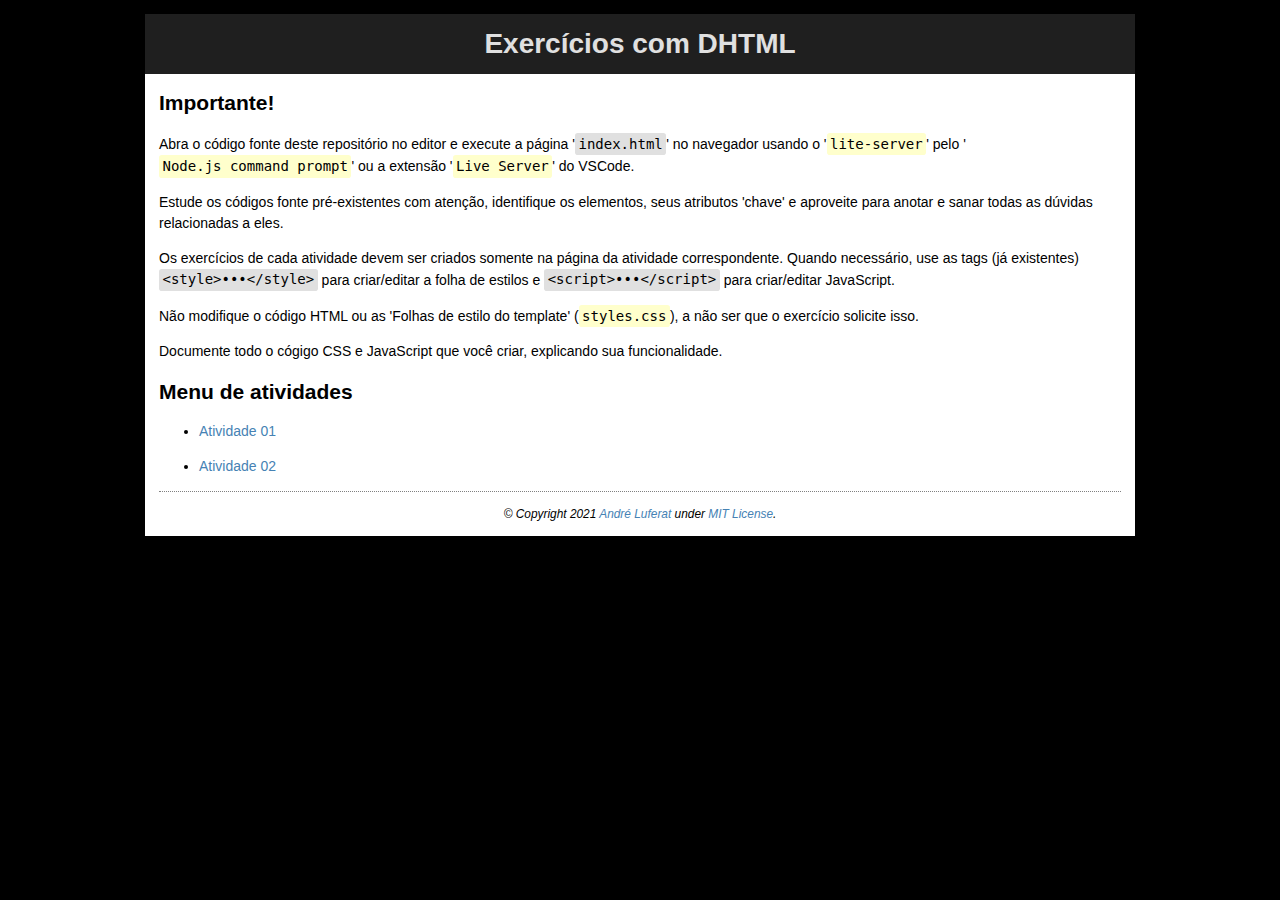
<file: index.html>
<!DOCTYPE html>
<html lang="pt-br">

<head>
    <meta charset="UTF-8">
    <meta http-equiv="X-UA-Compatible" content="IE=edge">
    <meta name="viewport" content="width=device-width, initial-scale=1.0">
    <meta name="author" content="André Luferat - https://github.com/Luferat">
    <link rel="shortcut icon" href="favicon.png">
    <link rel="stylesheet" href="style.css">
    <title>Exercícios com DHTML</title>
</head>

<body>

    <div class="wrap">
        <h1>Exercícios com DHTML</h1>

        <h2>Importante!</h2>

        <p>Abra o código fonte deste repositório no editor e execute a página '<code>index.html</code>' no navegador usando o '<code class="nocmd">lite-server</code>' pelo '<code class="nocmd">Node.js command prompt</code>' ou a extensão '<code class="nocmd">Live Server</code>' do VSCode.</p>

        <p>Estude os códigos fonte pré-existentes com atenção, identifique os elementos, seus atributos 'chave' e aproveite para anotar e sanar todas as dúvidas relacionadas a eles.</p>

        <p>Os exercícios de cada atividade devem ser criados somente na página da atividade correspondente. Quando necessário, use as tags (já existentes) <code>&lt;style&gt;&bull;&bull;&bull;&lt;/style&gt;</code> para criar/editar a folha de estilos e <code>&lt;script&gt;&bull;&bull;&bull;&lt;/script&gt;</code> para criar/editar JavaScript.</p>

        <p>Não modifique o código HTML ou as 'Folhas de estilo do template' (<code class="nocmd">styles.css</code>), a não ser que o exercício solicite isso.</p>

        <p>Documente todo o cógigo CSS e JavaScript que você criar, explicando sua funcionalidade.</p>

        <h2>Menu de atividades</h2>
        <ul>
            <li>
                <p><a href="atividade01.html">Atividade 01</a></p>
            </li>
            <li>
                <p><a href="atividade02.html">Atividade 02</a></p>
            </li>
        </ul>
        <p class="footer"><span>&copy; Copyright 2021 <a href="https://github.comn/Luferat" target="_blank">André Luferat</a></span> <span>under <a href="https://opensource.org/licenses/MIT" target="_blank">MIT License</a>.</span></p>
    </div>

</body>
</file>
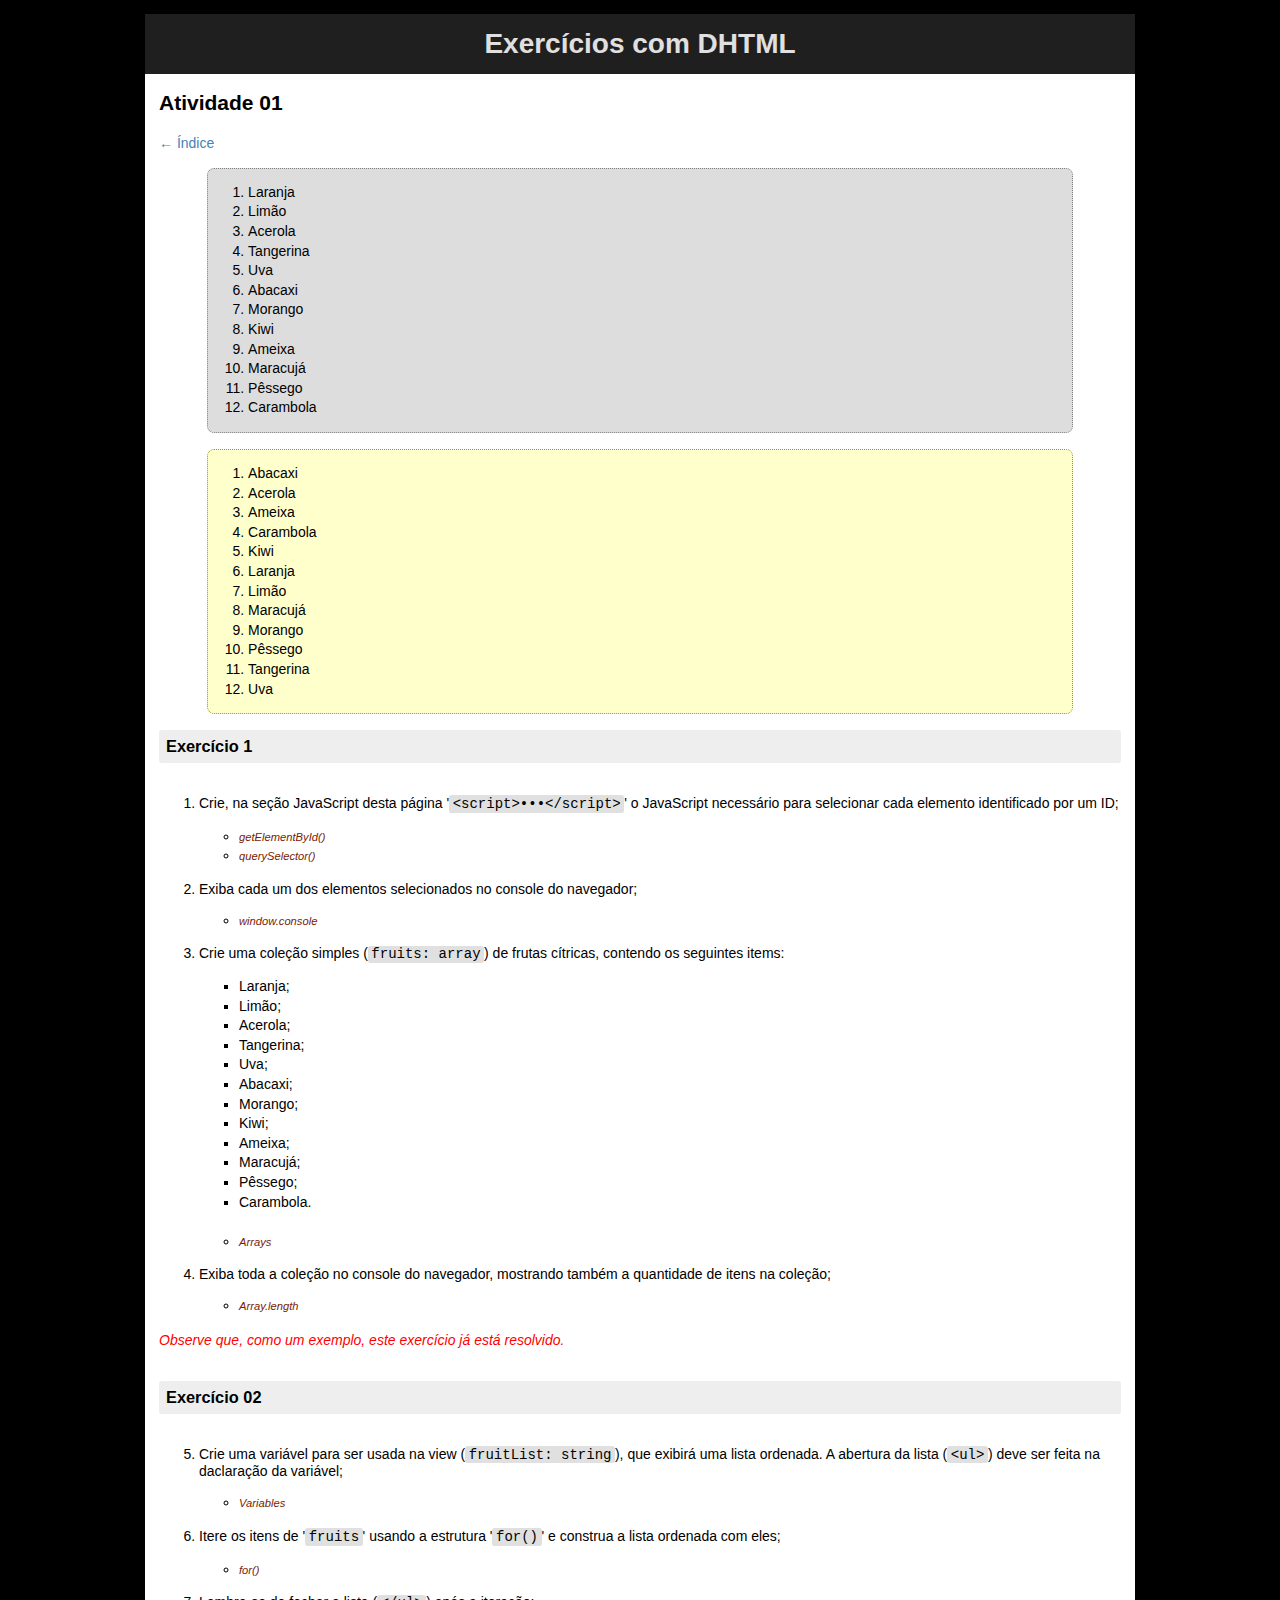
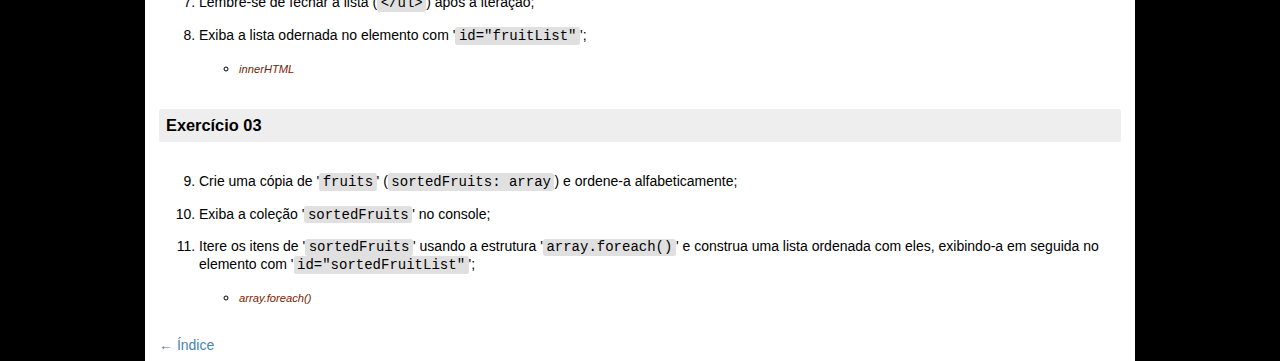
<file: atividade01.html>
<!DOCTYPE html>
<html lang="pt-br">

<head>
    <meta charset="UTF-8">
    <meta http-equiv="X-UA-Compatible" content="IE=edge">
    <meta name="viewport" content="width=device-width, initial-scale=1.0">
    <meta name="author" content="André Luferat - https://github.com/Luferat">
    <link rel="shortcut icon" href="favicon.png">
    <link rel="stylesheet" href="style.css">
    <title>Exercícios com DHTML - Atividade 01</title>
    <style>
        /***************************************************
         * Suas folhas de estilo devem ser inseridas aqui. *
         ***************************************************/
    </style>
</head>

<body>

    <div class="wrap">

        <h1>Exercícios com DHTML</h1>
        <h2>Atividade 01</h2>

        <p><a href="index.html">&#8592; Índice</a></p>

        <div class="divbox div-grey" id="fruitList"></div>&nbsp;
        <div class="divbox div-yellow" id="sortedFruitList"></div>

        <h3>Exercício 1</h3>
        <div class="item">
            <ol>
                <li>
                    <p>Crie, na seção JavaScript desta página '<code>&lt;script&gt;&bull;&bull;&bull;&lt;/script&gt;</code>' o JavaScript necessário para selecionar cada elemento identificado por um ID;</p>
                    <ul class="refs">
                        <li><a href="https://www.w3schools.com/jsref/met_document_getelementbyid.asp" target="_blank">getElementById()</a></li>
                        <li><a href="https://www.w3schools.com/jsref/met_document_queryselector.asp" target="_blank">querySelector()</a></li>
                    </ul>
                </li>
                <li>
                    <p>Exiba cada um dos elementos selecionados no console do navegador;</p>
                    <ul class="refs">
                        <li><a href="https://www.w3schools.com/jsref/obj_console.asp" target="_blank">window.console</a></li>
                    </ul>
                </li>
                <li>
                    <p>Crie uma coleção simples (<code>fruits: array</code>) de frutas cítricas, contendo os seguintes items:</p>
                    <ul style="list-style-type:square">
                        <li>Laranja;</li>
                        <li>Limão;</li>
                        <li>Acerola;</li>
                        <li>Tangerina;</li>
                        <li>Uva;</li>
                        <li>Abacaxi;</li>
                        <li>Morango;</li>
                        <li>Kiwi;</li>
                        <li>Ameixa;</li>
                        <li>Maracujá;</li>
                        <li>Pêssego;</li>
                        <li>Carambola.</li>&nbsp;
                    </ul>

                    <ul class="refs">
                        <li><a href="https://www.w3schools.com/jsref/jsref_obj_array.asp" target="_blank">Arrays</a></li>
                    </ul>

                </li>
                <li>
                    <p>Exiba toda a coleção no console do navegador, mostrando também a quantidade de itens na coleção;</p>
                    <ul class="refs">
                        <li><a href="https://www.w3schools.com/jsref/jsref_length_array.asp" target="_blank">Array.length</a></li>
                    </ul>
                </li>
            </ol>
            <p class="red"><em>Observe que, como um exemplo, este exercício já está resolvido.</em></p>
        </div>

        <h3>Exercício 02</h3>
        <div class="item">
            <ol start="5">
                <li>
                    <p>Crie uma variável para ser usada na view (<code>fruitList: string</code>), que exibirá uma lista ordenada. A abertura da lista (<code>&lt;ul&gt;</code>) deve ser feita na daclaração da variável;</p>
                    <ul class="refs">
                        <li><a href="https://www.w3schools.com/js/js_variables.asp" target="_blank">Variables</a></li>
                    </ul>
                </li>
                <li>
                    <p>Itere os itens de '<code>fruits</code>' usando a estrutura '<code>for()</code>' e construa a lista ordenada com eles;</p>
                    <ul class="refs">
                        <li><a href="https://www.w3schools.com/js/js_loop_for.asp" target="_blank">for()</a></li>
                    </ul>
                </li>
                <li>
                    <p>Lembre-se de fechar a lista (<code>&lt;/ul&gt;</code>) após a iteração;</p>
                </li>
                <li>
                    <p>Exiba a lista odernada no elemento com '<code>id="fruitList"</code>';</p>
                    <ul class="refs">
                        <li><a href="https://www.w3schools.com/jsref/prop_html_innerhtml.asp" target="_blank">innerHTML</a></li>
                    </ul>
                </li>
            </ol>
        </div>

        <h3>Exercício 03</h3>
        <div class="item">
            <ol start="9">
                <li>
                    <p>Crie uma cópia de '<code>fruits</code>' (<code>sortedFruits: array</code>) e ordene-a alfabeticamente;</p>
                </li>
                <li>
                    <p>Exiba a coleção '<code>sortedFruits</code>' no console;</p>
                </li>
                <li>
                    <p>Itere os itens de '<code>sortedFruits</code>' usando a estrutura '<code>array.foreach()</code>' e construa uma lista ordenada com eles, exibindo-a em seguida no elemento com '<code>id="sortedFruitList"</code>';</p>
                    <ul class="refs">
                        <li><a href="https://www.w3schools.com/jsref/jsref_foreach.asp" target="_blank">array.foreach()</a></li>
                    </ul>
                </li>
            </ol>
        </div>

        <p><a href="index.html">&#8592; Índice</a></p>

    </div>

    <script>

        /*************************************************
         * Seu código JavaScript deve ser inserido aqui. *
         *************************************************/

        // 1. Seleciona elementos com id=...
        var divFruitList = document.getElementById('fruitList');
        var divSortedFruitList = document.getElementById('sortedFruitList');

        // 2. Exibe elementos com id=... no console.
        console.log(divFruitList);
        console.log(divSortedFruitList);

        // 3. Cria coleção de frutas cítricas.
        var fruits = ['Laranja', 'Limão', 'Acerola', 'Tangerina', 'Uva', 'Abacaxi', 'Morango', 'Kiwi', 'Ameixa', 'Maracujá', 'Pêssego', 'Carambola'];

        // 4. Exibe coleção 'fruits' no console.
        console.log('fruits: ', fruits, 'Tamanho: ', fruits.length);

        // 5. Crie uma variavel 'fruitlist'
        var fruitlist ='<ol>';

        // 6. Itera 'fruitlist' usando for()
        for (let item = 0; item < fruits.length; item ++){
             fruitlist +=`<li>${fruits[item]}</li>\n`;
         
         }
         // 7. Fecha a lista
         fruitlist += '<ol>';
        
         // 8. escrever 'fruitlist' em 'divfruitlist'
         divFruitList.innerHTML= fruitlist; 
         
         // 9. 'sortedFruits' é cópia de 'fruits'
         sortedFruits = fruits; 
         sortedFruits.sort();

         //10. exibe 'sortedFruits' no console
         console.log(sortedFruits);

         //11. itera os itens e exibe em uma lista ordenada em 'divsortedFruitlist'
         var sortedFruitList = '<ol>';
        sortedFruits.forEach(function (item) {
            sortedFruitList += `<li>${item}</li>`;
        });
        sortedFruitList += '</ol>';
        divSortedFruitList.innerHTML = sortedFruitList;

    </script>

</body>

</html>
</file>
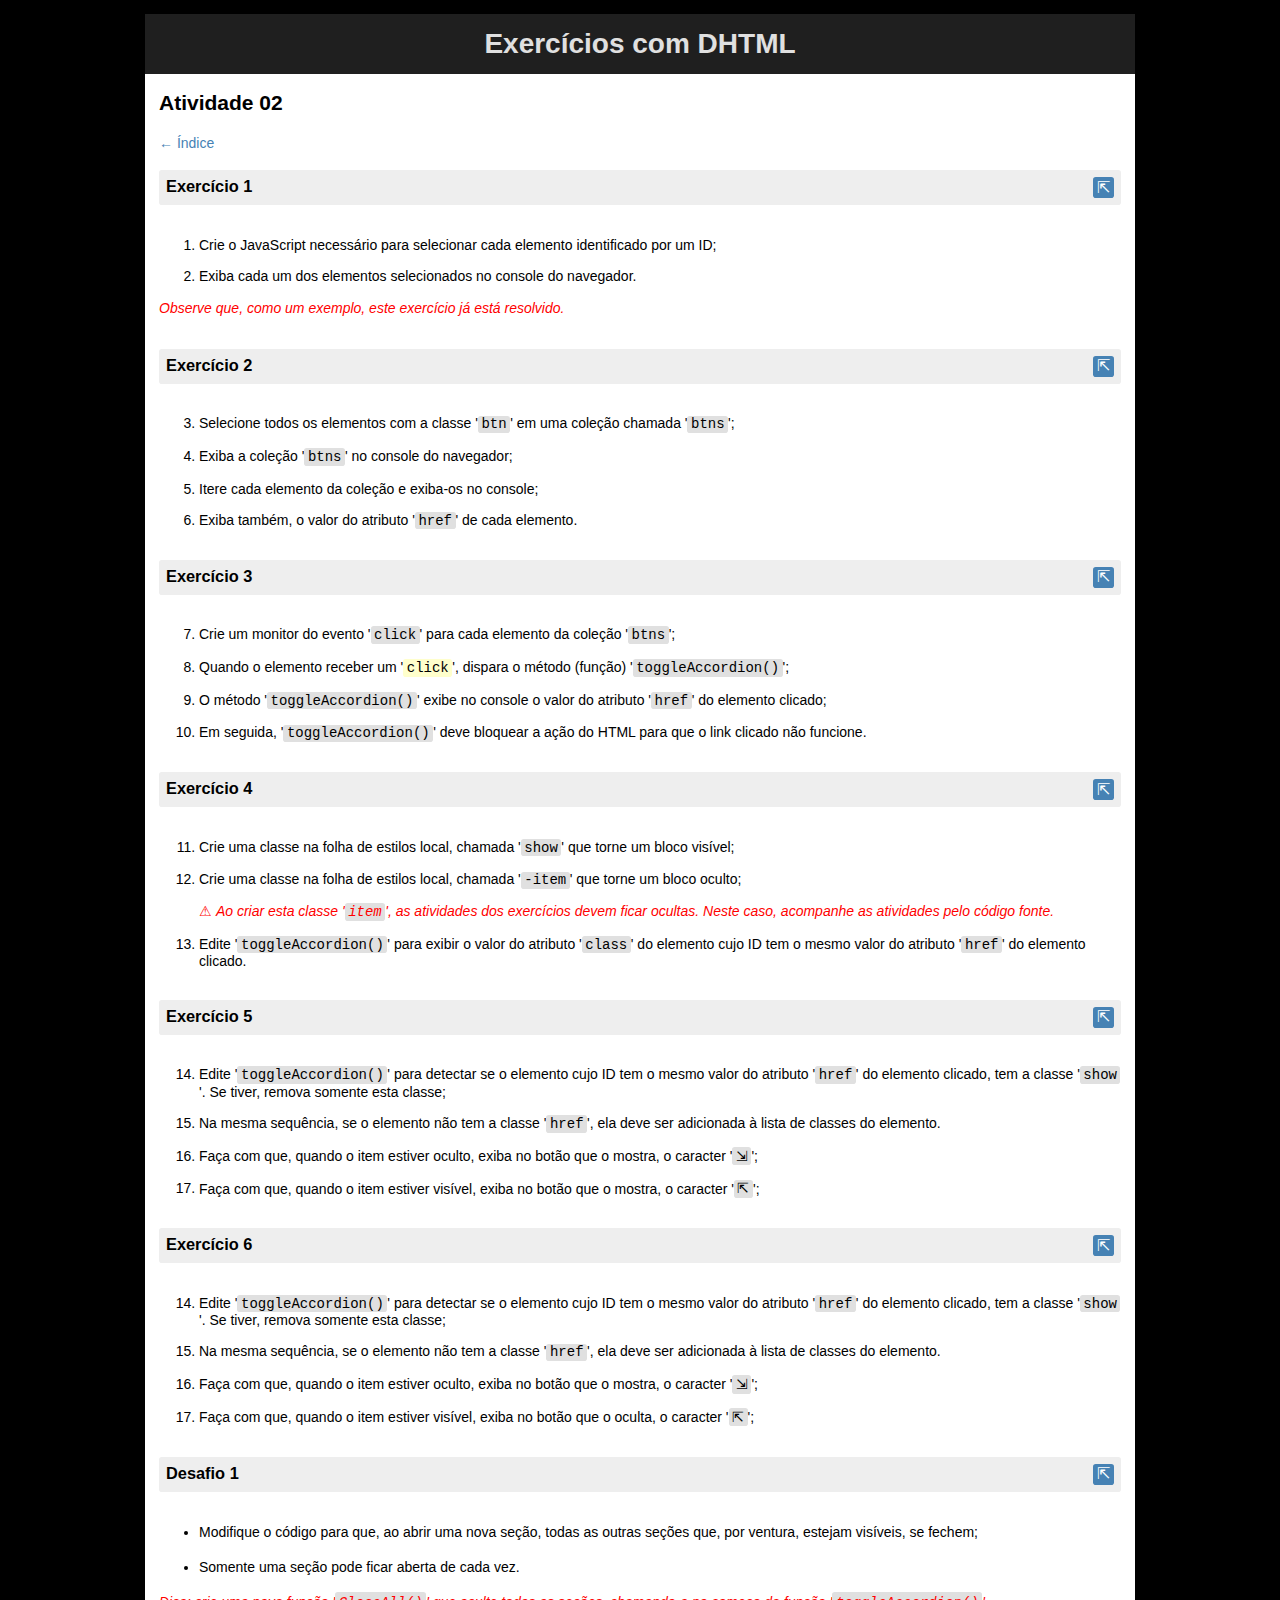
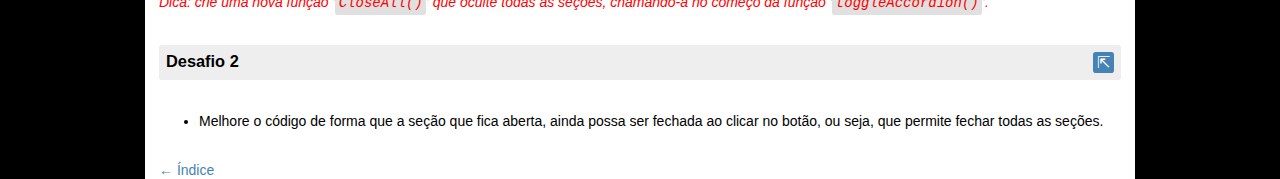
<file: atividade02.html>
<!DOCTYPE html>
<html lang="pt-br">

<head>
    <meta charset="UTF-8">
    <meta http-equiv="X-UA-Compatible" content="IE=edge">
    <meta name="viewport" content="width=device-width, initial-scale=1.0">
    <meta name="author" content="André Luferat - https://github.com/Luferat">
    <link rel="shortcut icon" href="favicon.png">
    <link rel="stylesheet" href="style.css">
    <title>Exercícios com DHTML - Atividade 02</title>
    <style>
        /***************************************************
         * Suas folhas de estilo devem ser inseridas aqui. *
         ***************************************************/

         /* torna um bloco visivel*/
         .show{
             display: block;
         }
         /*12. tornar um bloco oculto */
         .show{
             display: block;
         }

    
    </style>
</head>

<body>

    <div class="wrap">

        <h1>Exercícios com DHTML</h1>
        <h2>Atividade 02</h2>

        <p><a href="index.html">&#8592; Índice</a></p>

        <h3>Exercício 1 <a href="ex01" class="btn">&#8689;</a></h3>
        <div class="item" id="ex01">
            <ol>
                <li>
                    <p>Crie o JavaScript necessário para selecionar cada elemento identificado por um ID;</p>
                </li>
                <li>
                    <p>Exiba cada um dos elementos selecionados no console do navegador.</p>
                </li>
            </ol>
            <p class="red"><em>Observe que, como um exemplo, este exercício já está resolvido.</em></p>
        </div>

        <h3>Exercício 2 <a href="ex02" class="btn">&#8689;</a></h3>
        <div class="item" id="ex02">
            <ol start="3">
                <li>
                    <p>Selecione todos os elementos com a classe '<code>btn</code>' em uma coleção chamada '<code>btns</code>';</p>
                </li>
                <li>
                    <p>Exiba a coleção '<code>btns</code>' no console do navegador;</p>
                </li>
                <li>
                    <p>Itere cada elemento da coleção e exiba-os no console;</p>
                </li>
                <li>
                    <p>Exiba também, o valor do atributo '<code>href</code>' de cada elemento.</p>
                </li>
            </ol>
        </div>

        <h3>Exercício 3 <a href="ex03" class="btn">&#8689;</a></h3>
        <div class="item" id="ex03">
            <ol start="7">
                <li>
                    <p>Crie um monitor do evento '<code>click</code>' para cada elemento da coleção '<code>btns</code>';</p>
                </li>
                <li>
                    <p>Quando o elemento receber um '<code class="nocmd">click</code>', dispara o método (função) '<code>toggleAccordion()</code>';</p>
                </li>
                <li>
                    <p>O método '<code>toggleAccordion()</code>' exibe no console o valor do atributo '<code>href</code>' do elemento clicado;</p>
                </li>
                <li>
                    <p>Em seguida, '<code>toggleAccordion()</code>' deve bloquear a ação do HTML para que o link clicado não funcione.</p>
                </li>
            </ol>
        </div>

        <h3>Exercício 4 <a href="ex04" class="btn">&#8689;</a></h3>
        <div class="item" id="ex04">
            <ol start="11">
                <li>
                    <p>Crie uma classe na folha de estilos local, chamada '<code>show</code>' que torne um bloco visível;</p>
                </li>
                <li>
                    <p>Crie uma classe na folha de estilos local, chamada '<code>-item</code>' que torne um bloco oculto;</p>
                    <p class="red">&#x26a0; <em>Ao criar esta classe '<code>item</code>', as atividades dos exercícios devem ficar ocultas. Neste caso, acompanhe as atividades pelo código fonte.</em></p>
                </li>
                <li>
                    <p>Edite '<code>toggleAccordion()</code>' para exibir o valor do atributo '<code>class</code>' do elemento cujo ID tem o mesmo valor do atributo '<code>href</code>' do elemento clicado.</p>
                </li>
            </ol>
        </div>

        <h3>Exercício 5 <a href="ex05" class="btn">&#8689;</a></h3>
        <div class="item" id="ex05">
            <ol start="14">
                <li>
                    <p>Edite '<code>toggleAccordion()</code>' para detectar se o elemento cujo ID tem o mesmo valor do atributo '<code>href</code>' do elemento clicado, tem a classe '<code>show</code>'. Se tiver, remova somente esta classe;</p>
                </li>
                <li>
                    <p>Na mesma sequência, se o elemento não tem a classe '<code>href</code>', ela deve ser adicionada à lista de classes do elemento.</p>
                </li>
                <li>
                    <p>Faça com que, quando o item estiver oculto, exiba no botão que o mostra, o caracter '<code>&#8690;</code>';</p>
                </li>
                <li>
                    <p>Faça com que, quando o item estiver visível, exiba no botão que o mostra, o caracter '<code>&#8689;</code>';</p>
                </li>
            </ol>
        </div>

        <h3>Exercício 6 <a href="ex06" class="btn">&#8689;</a></h3>
        <div class="item" id="ex06">
            <ol start="14">
                <li>
                    <p>Edite '<code>toggleAccordion()</code>' para detectar se o elemento cujo ID tem o mesmo valor do atributo '<code>href</code>' do elemento clicado, tem a classe '<code>show</code>'. Se tiver, remova somente esta classe;</p>
                </li>
                <li>
                    <p>Na mesma sequência, se o elemento não tem a classe '<code>href</code>', ela deve ser adicionada à lista de classes do elemento.</p>
                </li>
                <li>
                    <p>Faça com que, quando o item estiver oculto, exiba no botão que o mostra, o caracter '<code>&#8690;</code>';</p>
                </li>
                <li>
                    <p>Faça com que, quando o item estiver visível, exiba no botão que o oculta, o caracter '<code>&#8689;</code>';</p>
                </li>
            </ol>
        </div>

        <h3>Desafio 1 <a href="ex07" class="btn">&#8689;</a></h3>
        <div class="item" id="ex07">
            <ul>
                <li>
                    <p>Modifique o código para que, ao abrir uma nova seção, todas as outras seções que, por ventura, estejam visíveis, se fechem;</p>
                </li>
                <li>
                    <p>Somente uma seção pode ficar aberta de cada vez.</p>
                </li>
            </ul>
            <p class="red"><em>Dica: crie uma nova função '<code>CloseAll()</code>' que oculte todas as seções, chamando-a no começo da função '<code>toggleAccordion()</code>'.</em></p>
        </div>

        <h3>Desafio 2 <a href="ex08" class="btn">&#8689;</a></h3>
        <div class="item" id="ex08">
            <ul>
                <li>
                    <p>Melhore o código de forma que a seção que fica aberta, ainda possa ser fechada ao clicar no botão, ou seja, que permite fechar todas as seções.</p>
                </li>
            </ul>
        </div>

        <p><a href="index.html">&#8592; Índice</a></p>

    </div>

    <script>

        /*************************************************
         * Seu código JavaScript deve ser inserido aqui. *
         *************************************************/

        // 1. Obtém os elementos com ID.
        var ex01 = document.getElementById('ex01');
        var ex02 = document.getElementById('ex02');
        var ex03 = document.getElementById('ex03');
        var ex04 = document.getElementById('ex04');
        var ex05 = document.getElementById('ex05');
        var ex06 = document.getElementById('ex06');
        var ex07 = document.getElementById('ex07');
        var ex08 = document.getElementById('ex08');

        // 2. Exibe os elementos obtidos acima, no console.
        console.log(ex01);
        console.log(ex02);
        console.log(ex03);
        console.log(ex04);
        console.log(ex05);
        console.log(ex06);
        console.log(ex07);
        console.log(ex08);
        // 3. selecionar todos os elementos com 'class="btn'
        var btn = document.getElementsByClassName('btn');

        // 4. exibir no console
        console.log(btns);

        // 5. Intere 'btns'e exibe no conosole
       for (let item = 0; item < btns.lenght; item ++) {
           console.log(btns[item]);

        // 6. Exibe o valor de 'href'
           console.log(btns[item].getAttribute('href'));

        // 7.8. monitora cliques e chama 'toggleAccordion()'
        btns[item].onclick = toggleAccordion;
       }
       // 9.Cria a função toggleAccordion()
       function toggleAccordion(){
         
        // obtem o valor de 'href do elemento clicado 'this
          let href = this.getAttribute9('href')
          console.log(href);

          // 13. exibe o valor de 'class' da div cujo id = 'href' do lemeneto clicado
          let myDiv = document.getElementById(href);
          console.log(myDiv.getAttribute('class'));

          // 14. testa se 'myDiv' tem a classe 'show', remove-a
          if (myDiv.classlist.contains('show')){
              myDiv.classlist.remove('show');

              // 16. troca o icone do botão
              this.innerHTML = '&#90;';
              
              // 15. se não tem a classe 'show', adiciona
          } else {
              myDiv.classlist.add('show');

              // 17. troca o icone do botão
              this.innerHTML='&#8689;';
          }
        
           // 10. bloqueie ação do HTML 
           return false;
         }
         // Desafio 1. Fecha todas as seções abertas
        function closeAll(href) {

// obtém toda sas seções
var items = document.getElementsByClassName('item');

// iterar as seções
for (let i = 0; i < items.length; i++) {

    // Desafio 2. Não modifica a seção atual.
    if (items[i].getAttribute('id') !== href) {
        items[i].classList.remove('show');
        this.innerHTML = '&#8690;';
         // Oculta todas as seções (exceto a clicada, identificada por 'href')
         items[i].classList.remove('show');

// Troca o ícone do botão relacionado com essa seção
document.querySelector(`[href=${items[i].getAttribute('id')}]`).innerHTML = '&#8690;';
    }
}
}

      
    
       
    </script>

</body>

</html>
</file>
<file: style.css>
/**
 * Folhas de estilo do template.
 * Normalmente, não é necessário alterar nada aqui.
 * Escreva folhas de estilo na tag <style>...</style> do página da atividade.
 *
 * By Luferat - https://github.com/Luferat
 * license: MIT License - https://opensource.org/licenses/MIT
 */

* {
    box-sizing: border-box;
}

html,
body {
    font-family: sans-serif;
    font-size: 14px;
    height: 100%;
    margin: 0;
    padding: 0;
    position: relative;
    width: 100%;
}

body {
    background: rgb(0, 0, 0);
    padding: 1rem;
}

a {
    color: rgb(70, 130, 180);
    text-decoration: none;
}

h1 {
    margin: 0 -1rem;
    padding: 1rem 0;
    text-align: center;
    background: rgb(31, 31, 31);
    color: rgb(224, 224, 224);

}

code {
    background: rgb(224, 224, 224);
    border-radius: .2rem;
    display: inline-block;
    padding: .05rem .25rem;
    white-space: nowrap;
}

h3 {
    background: rgb(238, 238, 238);
    border-radius: .2rem;
    padding: .5rem;
    display: flex;
    justify-content: space-between;
}

p {
    line-height: 1.5;
}

ol {
    line-height: 1.4;
}

ol p {
    line-height: normal;
}

.wrap {
    background: rgb(255, 255, 255);
    margin: auto;
    max-width: 990px;
    min-width: 280px;
    overflow: auto;
    padding: 0 1rem;
}

.item {
    overflow: auto;
}

.nocmd {
    background: rgb(255, 255, 204);
}

.btn {
    align-items: center;
    background: rgb(70, 130, 180);
    border-radius: .2rem;
    color: rgb(255, 255, 255);
    display: inline-flex;
    font-family: monospace;
    font-weight: normal;
    height: 1.5rem;
    justify-content: center;
    width: 1.5rem;
}

.divbox {
    width: 90%;
    margin: auto;
    border-radius: .5rem;
}

.div-grey {
    background: rgb(221, 221, 221);
    border: 1px dotted rgb(128, 128, 128);
}

.div-yellow {
    background: rgb(255, 255, 204);
    border: 1px dotted rgb(151, 151, 17);
}

.refs a {
    color: rgb(122, 33, 0);
    font-size: .8rem;
    font-style: italic;
}

.refs a:hover {
    text-decoration: underline;
    color: rgb(70, 130, 180);
}

.footer {
    text-align: center;
    font-style: italic;
    border-top: 1px dotted rgb(128, 128, 128);
    padding-top: 1rem;
    font-size: .85rem;
}

.footer span {
    display: inline-block;
    white-space: nowrap;
}

.red {
    color: rgb(255, 0, 0);
}
</file>
